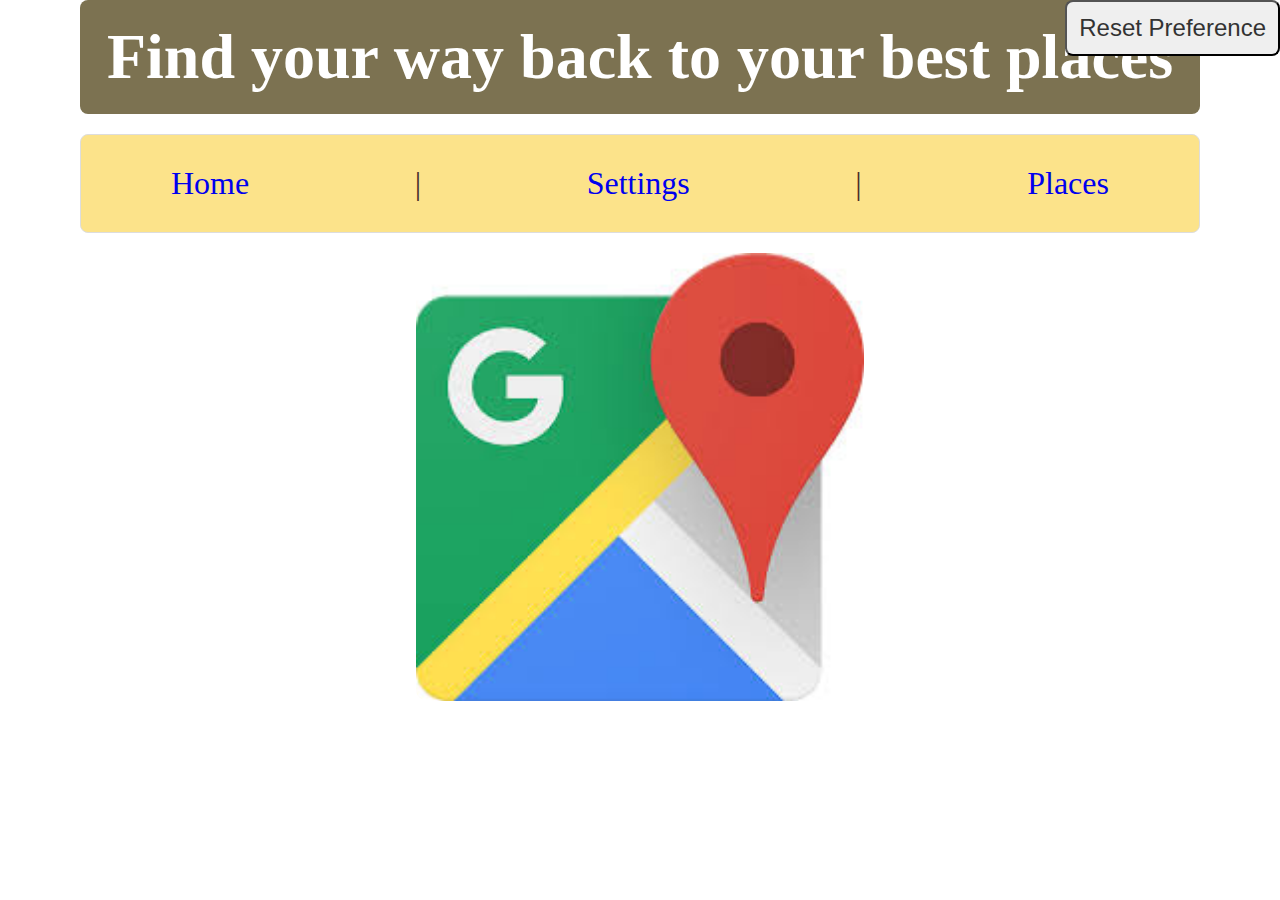
<file: index.html>
<!DOCTYPE html>
<html lang="en">
<head>
    <meta charset="UTF-8">
    <meta name="viewport" content="width=device-width, initial-scale=1.0">
    <link rel="stylesheet" href="css.css">
    <link rel="stylesheet" href="mq.css">
    <title>Home Page</title>
</head>
<body onload="setPrefs()">
    <h1>Find your way back to your best places</h1>

   <nav>
    <a href="/index.html">Home</a> |
    <a href="/pages/user-prefs-page/index.html">Settings</a> |
    <a href="/pages/map-page/index.html">Places</a> 
    </nav>
    <img src="home-page-img.jpg" alt="">
    <button class="resetPrefs" onclick="onResetPrefs()">Reset Preference</button>
    <script src="js.js"></script>
</body>
</html>
</file>
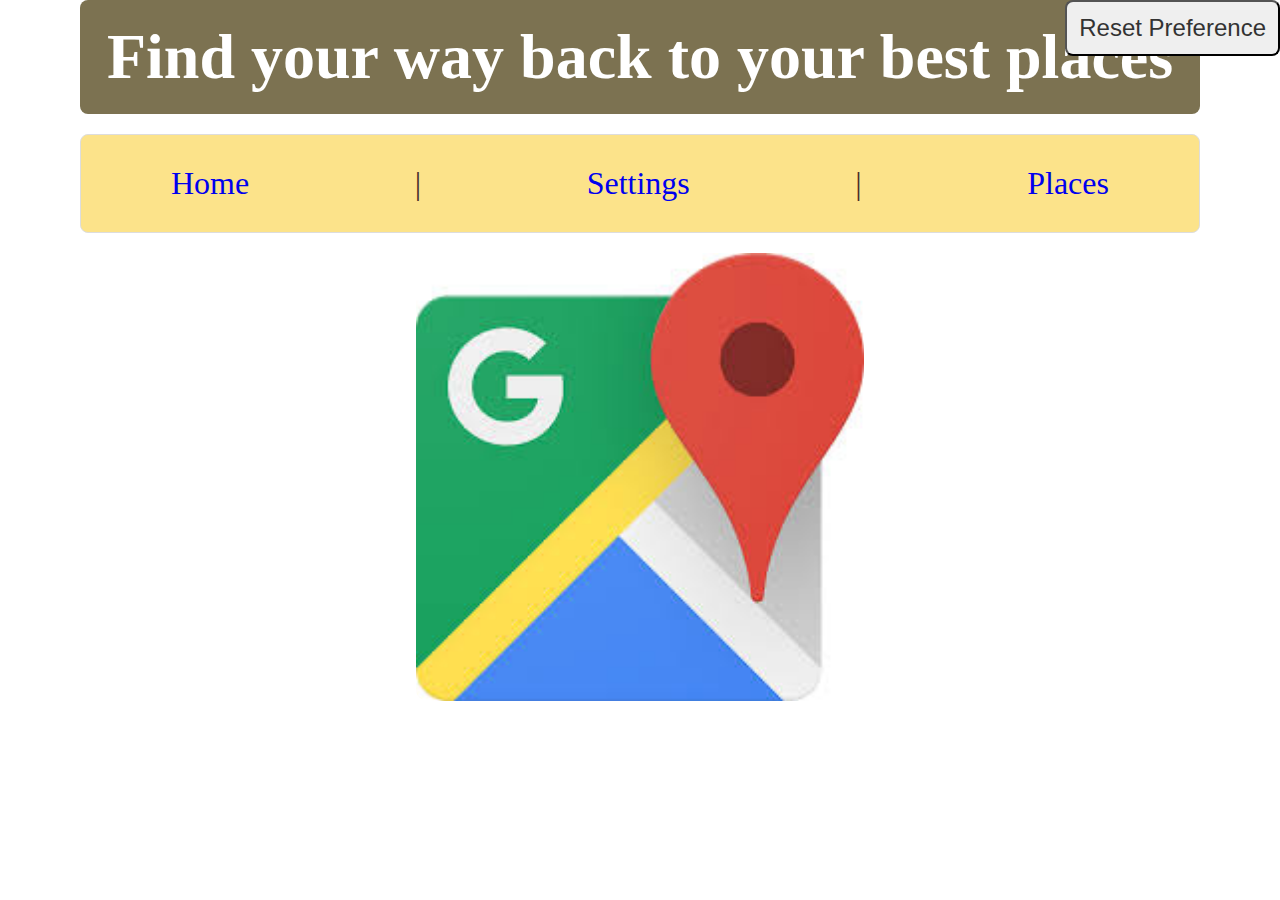
<file: pages/home-app-page/index.html>
<!DOCTYPE html>
<html lang="en">
<head>
    <meta charset="UTF-8">
    <meta name="viewport" content="width=device-width, initial-scale=1.0">
    <link rel="stylesheet" href="css.css">
    <link rel="stylesheet" href="mq.css">
    <title>Home Page</title>
</head>
<body onload="setPrefs()">
    <h1>Find your way back to your best places</h1>

   <nav>
    <a href="/pages/home-app-page/index.html">Home</a> |
    <a href="/pages/user-prefs-page/index.html">Settings</a> |
    <a href="/pages/map pgae/index.html">Places</a> 
    </nav>
    <img src="/pages/home-app-page/img/home-page-img.jpg" alt="">
    <button class="resetPrefs" onclick="onResetPrefs()">Reset Preference</button>
    <script src="js.js"></script>
</body>
</html>
</file>
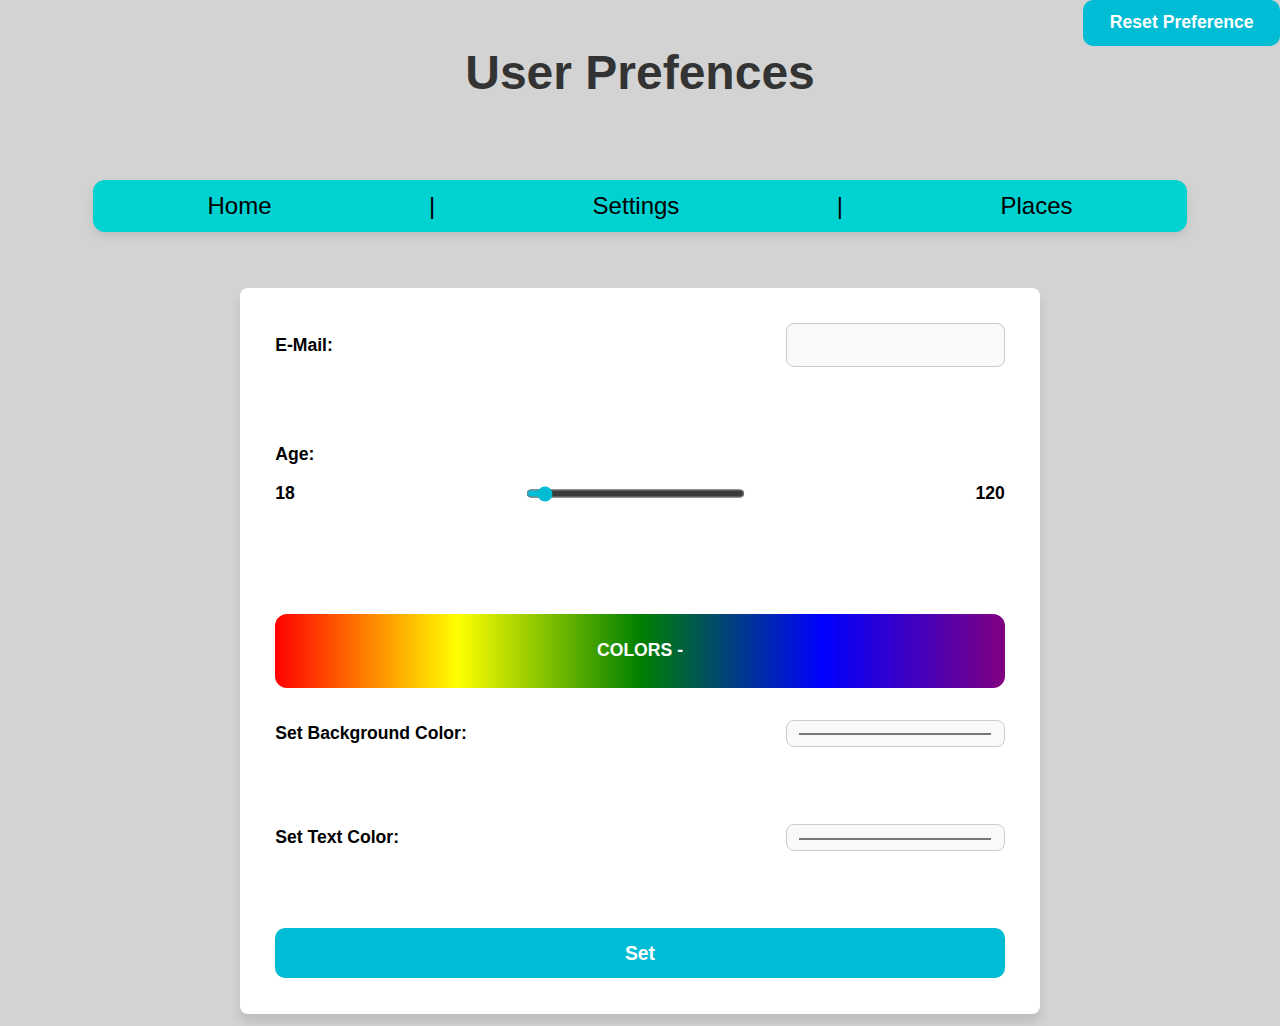
<file: pages/user-prefs-page/index.html>
<!DOCTYPE html>
<html lang="en">
<head>
    <meta charset="UTF-8">
    <meta name="viewport" content="width=device-width, initial-scale=1.0">
    <title>User Prefences</title>
    <link rel="stylesheet" href="style/styles.css">
</head>
<body onload="setPrefs()">
    <h1>User Prefences</h1>
    <nav class="nav-bar">
        <a href="/pages/home-app-page/index.html">Home</a> |
        <a href="/pages/user-prefs-page/index.html">Settings</a> |
        <a href="/pages/map pgae/index.html">Places</a> 
    </nav>
    <main class="main-content">
        <form id="user-prefs-form" onsubmit="onSubmitForm(event)">
            <div>
                <label for="email">E-Mail:</label>
                <input type="email" id="email" name="email" required>
            </div>
        <br><br>

         <label for="age">Age:</label>
         <div>
            <span>18</span>
            <input type="range" id="age" name="age" min="18" max="120" value="18" required>
            <span>120</span>
         </div>

        <br><br>

        <h4>COLORS -</h4>

        <div>
            <label for="bgc-color">Set Background Color:</label>
            <input type="color" id="bgc-color" name="bgc-color" value="#000000">
        </div> 
        <br><br>
        <div>
            <label for="txt-color">Set Text Color:</label>
            <input type="color" id="txt-color" name="txt-color" value="#000000">
        </div>
        <br><br>
        <button type="submit">Set</button>
    </form>
    <button class="resetPrefs" onclick="onResetPrefs()">Reset Preference</button>

    </main>
    <script src="js.js"></script>
</body>
</html>
</file>
<file: css.css>
*{
    box-sizing: border-box;
    transition: all 0.3s ease;
}
body {
    display: grid;
    grid-template-columns:  minmax(60px,1fr) minmax(auto,1180px) minmax(60px,1fr);
    margin: 0;   
    gap: 20px;
}
body > * {
    grid-column: 2;
}   
h1 {
    font-size: 4em;
    color: white;
    margin: 0;
    padding: 20px;
    border-radius: 8px;
    background-color: #7c7251;
    text-align: center;
}
nav {
    display: flex;
    justify-content: space-between;
    align-items: center;
    font-size: 2em;
    background-color: #fce38a;
    color: #462d2b;
    padding: 30px 90px;
    border: 1px solid #ddd;
    border-radius: 8px;
}
nav a {
    text-decoration: none;
}
.resetPrefs{
    position: absolute;
    top: 0;
    right: 0;
    font-size: 1.5em;
    color: #333333;
    cursor: pointer;
    border-radius: 8px;
    padding: .5em;
}
img{
    display: block;
    margin: auto;
    width: 40%; 
    border-radius: 12px;
    border: box-shadow 0 4px 8px rgba(0, 0, 0, 0.2);
}
</file>
<file: pages/home-app-page/css.css>
*{
    box-sizing: border-box;
    transition: all 0.3s ease;
}
body {
    display: grid;
    grid-template-columns:  minmax(60px,1fr) minmax(auto,1180px) minmax(60px,1fr);
    margin: 0;   
    gap: 20px;
}
body > * {
    grid-column: 2;
}   
h1 {
    font-size: 4em;
    color: white;
    margin: 0;
    padding: 20px;
    border-radius: 8px;
    background-color: #7c7251;
    text-align: center;
}
nav {
    display: flex;
    justify-content: space-between;
    align-items: center;
    font-size: 2em;
    background-color: #fce38a;
    color: #462d2b;
    padding: 30px 90px;
    border: 1px solid #ddd;
    border-radius: 8px;
}
nav a {
    text-decoration: none;
}
.resetPrefs{
    position: absolute;
    top: 0;
    right: 0;
    font-size: 1.5em;
    color: #333333;
    cursor: pointer;
    border-radius: 8px;
    padding: .5em;
}
img{
    display: block;
    margin: auto;
    width: 40%; 
    border-radius: 12px;
    border: box-shadow 0 4px 8px rgba(0, 0, 0, 0.2);
}
</file>
<file: mq.css>
/* for mobile */
@media (max-width:600px) {

body {
    display: grid;
    grid-template-columns:  1fr;
    margin: 0;   
    gap: 10px;
}
body > * {
    grid-column: 1;
}
.resetPrefs{
    position: absolute;
    top: 0;
    right: 0;
    font-size: 1.2em;
    color: #333333;
    cursor: pointer;
    border-radius: 8px;
    padding: .5em;
}
    
}
</file>
<file: pages/home-app-page/mq.css>
/* for mobile */
@media (max-width:600px) {

body {
    display: grid;
    grid-template-columns:  1fr;
    margin: 0;   
    gap: 10px;
}
body > * {
    grid-column: 1;
}
.resetPrefs{
    position: absolute;
    top: 0;
    right: 0;
    font-size: 1.2em;
    color: #333333;
    cursor: pointer;
    border-radius: 8px;
    padding: .5em;
}
    
}
</file>
<file: pages/user-prefs-page/style/styles.css>
@import url('./components/reset-prefs-button.css'); 
@import url('./components/nav-bar.css');            

@import url('base.css');     
                       
@import url('mq.css');
</file>
